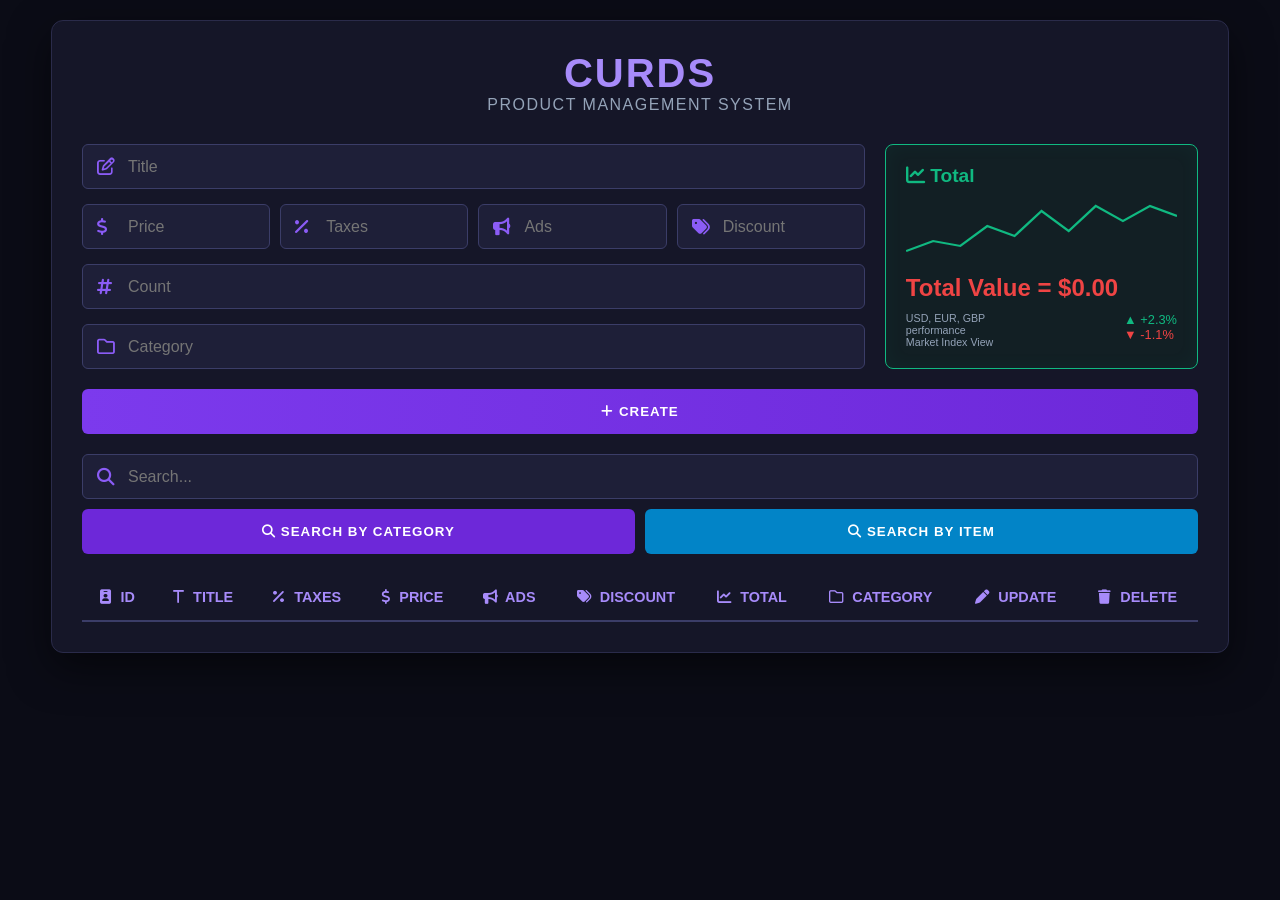
<file: index.html>
<!DOCTYPE html>
<html lang="en">
<head>
    <meta charset="UTF-8">
    <meta name="viewport" content="width=device-width, initial-scale=1.0">
    <title>CURDS - Neon Stock Theme</title>
    <!-- مكتبة الأيقونات FontAwesome -->
    <link rel="stylesheet" href="https://cdnjs.cloudflare.com/ajax/libs/font-awesome/6.4.0/css/all.min.css">
    
    <!-- هنا تم تعديل اسم ملف الـ CSS إلى mo.css -->
    <link rel="stylesheet" href="mo.css">
</head>
<body>

    <div class="crud-container">
        <!-- الرأس -->
        <div class="head">
            <h1><i class="fa-solid fa-sparkles"></i> CURDS <i class="fa-solid fa-sparkles"></i></h1>
            <p>PRODUCT MANAGEMENT SYSTEM</p>
        </div>

        <!-- منطقة الإدخال والبورصة -->
        <div class="inputs-grid">
            
            <!-- الجزء الأيسر: حقول الإدخال -->
            <div class="form-left">
                <div class="input-group full-width">
                    <i class="fa-regular fa-pen-to-square"></i>
                    <input type="text" id="title" placeholder="Title">
                </div>

                <div class="price-row">
                    <div class="input-group">
                        <i class="fa-solid fa-dollar-sign"></i>
                        <input onkeyup="getTotal()" type="number" id="price" placeholder="Price">
                    </div>
                    <div class="input-group">
                        <i class="fa-solid fa-percent"></i>
                        <input onkeyup="getTotal()" type="number" id="taxes" placeholder="Taxes">
                    </div>
                    <div class="input-group">
                        <i class="fa-solid fa-bullhorn"></i>
                        <input onkeyup="getTotal()" type="number" id="ads" placeholder="Ads">
                    </div>
                    <div class="input-group">
                        <i class="fa-solid fa-tags"></i>
                        <input onkeyup="getTotal()" type="number" id="discount" placeholder="Discount">
                    </div>
                </div>

                <div class="input-group full-width">
                    <i class="fa-solid fa-hashtag"></i>
                    <input type="number" id="count" placeholder="Count">
                </div>

                <div class="input-group full-width">
                    <i class="fa-regular fa-folder"></i>
                    <input type="text" id="category" placeholder="Category">
                </div>
            </div>

            <!-- الجزء الأيمن: شاشة البورصة / الإجمالي -->
            <div class="stock-total-card">
                <div class="stock-header">
                    <i class="fa-solid fa-chart-line"></i> <span>Total</span>
                </div>
                <!-- رسم بياني وهمي (SVG) ليعطي شكل البورصة -->
                <svg class="stock-chart" viewBox="0 0 200 60" preserveAspectRatio="none">
                    <polyline fill="none" stroke="#10b981" stroke-width="2" points="0,50 20,40 40,45 60,25 80,35 100,10 120,30 140,5 160,20 180,5 200,15" />
                </svg>
                <div class="stock-data">
                    <h2 id="total-value">Total Value = $0.00</h2>
                    <div class="stock-stats">
                        <small>USD, EUR, GBP<br>performance<br>Market Index View</small>
                        <span class="trend-up">▲ +2.3%<br><span class="trend-down">▼ -1.1%</span></span>
                    </div>
                </div>
            </div>

        </div> <!-- نهاية منطقة الإدخال -->

        <button id="submit" onclick="createData()"><i class="fa-solid fa-plus"></i> CREATE</button>

        <!-- منطقة البحث -->
        <div class="search-block">
            <div class="input-group full-width search-input">
                <i class="fa-solid fa-magnifying-glass"></i>
                <input type="text" id="search" placeholder="Search..." onkeyup="searchData(this.value)">
            </div>
            <div class="search-btns">
                <button id="searchCategory" class="btn-purple" onclick="getSearchMood(this.id)"><i class="fa-solid fa-magnifying-glass"></i> SEARCH BY CATEGORY</button>
                <button id="searchTitle" class="btn-blue" onclick="getSearchMood(this.id)"><i class="fa-solid fa-magnifying-glass"></i> SEARCH BY ITEM</button>
            </div>
        </div>

        <div id="deleteAllBlock"></div>

        <!-- الجدول -->
        <div class="table-wrapper">
            <table>
                <thead>
                    <tr>
                        <th><i class="fa-solid fa-id-badge"></i> ID</th>
                        <th><i class="fa-solid fa-t"></i> TITLE</th>
                        <th><i class="fa-solid fa-percent"></i> TAXES</th>
                        <th><i class="fa-solid fa-dollar-sign"></i> PRICE</th>
                        <th><i class="fa-solid fa-bullhorn"></i> ADS</th>
                        <th><i class="fa-solid fa-tags"></i> DISCOUNT</th>
                        <th><i class="fa-solid fa-chart-line"></i> TOTAL</th>
                        <th><i class="fa-regular fa-folder"></i> CATEGORY</th>
                        <th><i class="fa-solid fa-pen"></i> UPDATE</th>
                        <th><i class="fa-solid fa-trash"></i> DELETE</th>
                    </tr>
                </thead>
                <tbody id="tbody">
                    <!-- سيتم إضافة البيانات هنا بواسطة الجافاسكربت -->
                </tbody>
            </table>
        </div>

    </div>

    <!-- هنا تم تعديل اسم ملف الجافاسكربت إلى mo.js -->
    <script src="mo.js"></script>
</body>
</html>
</file>
<file: mo.css>
* {
    margin: 0;
    padding: 0;
    box-sizing: border-box;
    font-family: 'Segoe UI', Tahoma, Geneva, Verdana, sans-serif;
}

body {
    background-color: #0b0c16; /* لون خلفية داكن جداً */
    color: #e2e8f0;
    padding: 20px;
}

.crud-container {
    background-color: #151628;
    border: 1px solid #2a2b4a;
    width: 95%;
    max-width: 1200px;
    margin: auto;
    padding: 30px;
    border-radius: 12px;
    box-shadow: 0 15px 40px rgba(0, 0, 0, 0.5);
}

/* الرأس */
.head {
    text-align: center;
    margin-bottom: 30px;
}
.head h1 {
    font-size: 2.5rem;
    color: #a78bfa; /* بنفسجي فاتح */
    letter-spacing: 2px;
}
.head p {
    color: #94a3b8;
    letter-spacing: 1.5px;
}
.fa-sparkles {
    color: #38bdf8;
    font-size: 1.5rem;
}

/* تقسيم شبكة الإدخال والبورصة */
.inputs-grid {
    display: grid;
    grid-template-columns: 2.5fr 1fr;
    gap: 20px;
    margin-bottom: 20px;
}

.form-left {
    display: flex;
    flex-direction: column;
    gap: 15px;
}

.price-row {
    display: flex;
    gap: 10px;
}

/* تصميم الحقول مع الأيقونات */
.input-group {
    position: relative;
    flex: 1;
}

.input-group i {
    position: absolute;
    left: 15px;
    top: 50%;
    transform: translateY(-50%);
    color: #8b5cf6; /* لون الأيقونة بنفسجي */
    font-size: 1.1rem;
}

.input-group input {
    width: 100%;
    height: 45px;
    background-color: #1e1f38;
    border: 1px solid #3b3d68;
    border-radius: 6px;
    padding-left: 45px;
    padding-right: 15px;
    color: #fff;
    font-size: 1rem;
    outline: none;
    transition: 0.3s;
}

.input-group input:focus {
    border-color: #8b5cf6;
    box-shadow: 0 0 10px rgba(139, 92, 246, 0.3);
}

/* شاشة البورصة للإجمالي */
.stock-total-card {
    background-color: #121f24;
    border: 1px solid #10b981; /* إطار أخضر */
    border-radius: 8px;
    padding: 20px;
    display: flex;
    flex-direction: column;
    justify-content: space-between;
    box-shadow: inset 0 0 20px rgba(16, 185, 129, 0.05);
}

.stock-header {
    color: #10b981;
    font-size: 1.2rem;
    font-weight: bold;
}

.stock-chart {
    width: 100%;
    height: 60px;
    margin: 10px 0;
}

.stock-data h2 {
    color: #10b981;
    font-size: 1.5rem;
    margin-bottom: 10px;
}

.stock-stats {
    display: flex;
    justify-content: space-between;
    font-size: 0.8rem;
    color: #94a3b8;
}

.trend-up { color: #10b981; }
.trend-down { color: #ef4444; }

/* الأزرار */
button {
    width: 100%;
    height: 45px;
    border: none;
    border-radius: 6px;
    cursor: pointer;
    font-weight: bold;
    color: white;
    transition: 0.3s;
    text-transform: uppercase;
    letter-spacing: 1px;
}

#submit {
    background: linear-gradient(90deg, #7c3aed, #6d28d9);
    margin-bottom: 20px;
}
#submit:hover { background: linear-gradient(90deg, #6d28d9, #5b21b6); }

.search-btns {
    display: flex;
    gap: 10px;
    margin-top: 10px;
}

.btn-purple { background-color: #6d28d9; }
.btn-blue { background-color: #0284c7; }
.btn-purple:hover { background-color: #5b21b6; }
.btn-blue:hover { background-color: #0369a1; }

#deleteAllBtn {
    background-color: #be123c;
    margin: 20px 0;
}

/* الجدول */
.table-wrapper {
    overflow-x: auto;
    margin-top: 20px;
}

table {
    width: 100%;
    border-collapse: collapse;
    text-align: center;
}

th {
    padding: 15px;
    color: #a78bfa;
    border-bottom: 2px solid #3b3d68;
    font-size: 0.9rem;
}

th i { margin-right: 5px; }

td {
    padding: 12px;
    border-bottom: 1px solid #2a2b4a;
    font-size: 0.95rem;
}

/* ألوان البيانات في الجدول */
td:nth-child(2) { color: #e2e8f0; } /* Title */
td:nth-child(4) { color: #38bdf8; } /* Price */
td:nth-child(5) { color: #34d399; } /* Ads */
td:nth-child(6) { color: #c084fc; } /* Discount */
td:nth-child(7) { color: #10b981; font-weight: bold; } /* Total */

table button {
    height: 35px;
    font-size: 0.8rem;
    border-radius: 4px;
}

#update { background-color: #0d9488; } /* لون تحديث */
#delete { background-color: #9f1239; } /* لون حذف */

/* التجاوب مع الشاشات الصغيرة */
@media (max-width: 800px) {
    .inputs-grid { grid-template-columns: 1fr; }
    .price-row { flex-wrap: wrap; }
}
</file>
